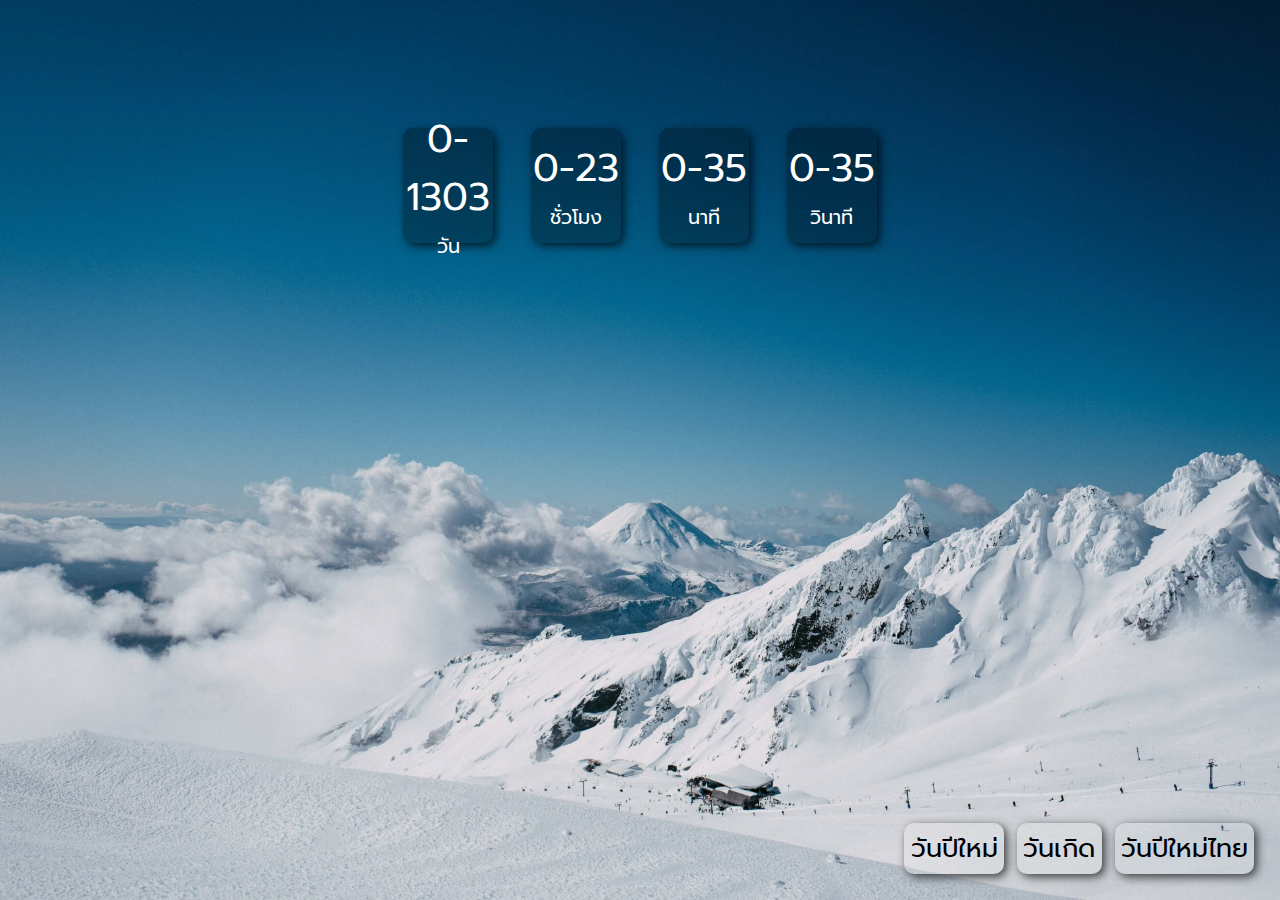
<file: javascript/workshop_1/index.html>
<!DOCTYPE html>
<html lang="en">
<head>
    <meta charset="UTF-8">
    <meta http-equiv="X-UA-Compatible" content="IE=edge">
    <meta name="viewport" content="width=device-width, initial-scale=1.0">
    <title>JS WORKSHOP : 1 COUNTDOWN</title>
    <link rel="stylesheet" href="./assets/css/style.css"/>
</head>
<body>
    <section id = "btn-sec">
        <div class="btn-list">
            <div class="btn" onclick="changeState('newyear')">
                <div class="btn-text">
                    วันปีใหม่
                </div>
            </div>
            <div class="btn" onclick="changeState('birthday')">
                <div class="btn-text">
                    วันเกิด
                </div>
            </div>
            <div class="btn" onclick="changeState('sonkarn')">
                <div class="btn-text">
                    วันปีใหม่ไทย
                </div>
            </div>
        </div>
    </section>
    <section id="content" class="hny">
        <div class="pad">
            <div class="box-time">
                <div class="num-time">
                    <div class="num-time-text" id="text-day">365</div>
                </div>
                <div class="unit">
                    <div class="unit-text">วัน</div>
                </div>
            </div>
            <div class="box-time">
                <div class="num-time">
                    <div class="num-time-text" id="text-hour">23</div>
                </div>
                <div class="unit">
                    <div class="unit-text">ชั่วโมง</div>
                </div>
            </div>
            <div class="box-time">
                <div class="num-time">
                    <div class="num-time-text" id="text-minute">59</div>
                </div>
                <div class="unit">
                    <div class="unit-text">นาที</div>
                </div>
            </div>
            <div class="box-time">
                <div class="num-time">
                    <div class="num-time-text" id="text-second">59</div>
                </div>
                <div class="unit">
                    <div class="unit-text">วินาที</div>
                </div>
            </div>
        </div>
    </section>
    <script type="text/javascript" src="./assets/js/script.js"></script>
</body>
</html>
</file>
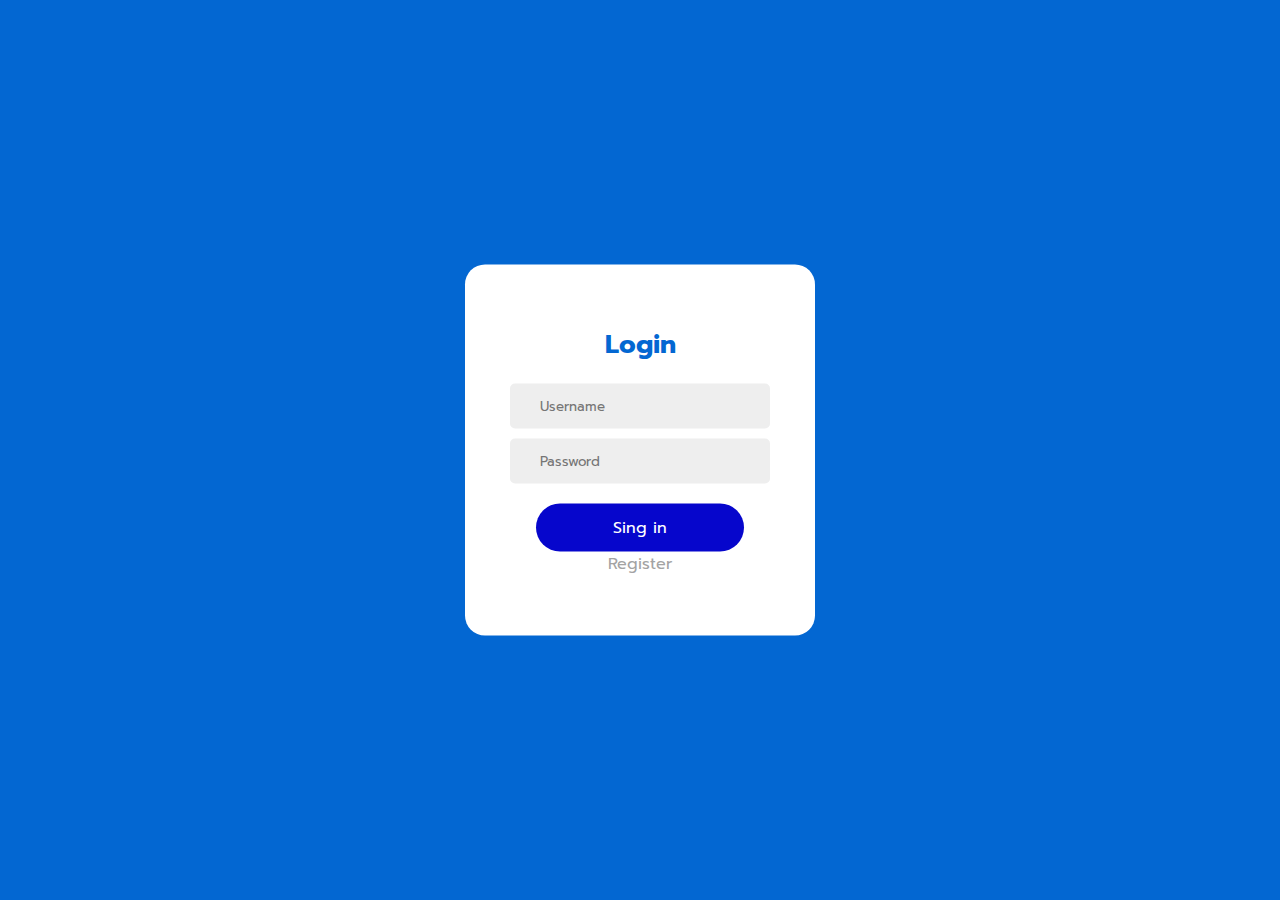
<file: javascript/workshop_2/sgin-in.html>
<!DOCTYPE html>
<html lang="en">
<head>
    <meta charset="UTF-8">
    <meta http-equiv="X-UA-Compatible" content="IE=edge">
    <meta name="viewport" content="width=device-width, initial-scale=1.0">
    <title>เข้าสู่ระบบ</title>
    <link rel="stylesheet" href="./assets/css/style-sign-in.css"/>
</head>
<body>

    <div class="pad">
        <div class="title">
          Login
        </div>
        
        
        <div class="form">
          <div class="input_field">
            <input type="text" placeholder="Username" class="input" id="usnInp">
          </div>
          <div class="input_field">
            <input type="password" placeholder="Password" class="input" id="pwdInp">
          </div>
          <div class="btn" onclick="authentication()">
            <a href="#" >Sing in</a>
          </div>
          <div class="rgt">
            <a href="sign-up.html" type="text">Register</a>
          </div>
        </div>
      </div>	
    
    <script type="text/javascript" src="./assets/js/script-sign-in.js"></script>
</body>
</html>
</file>
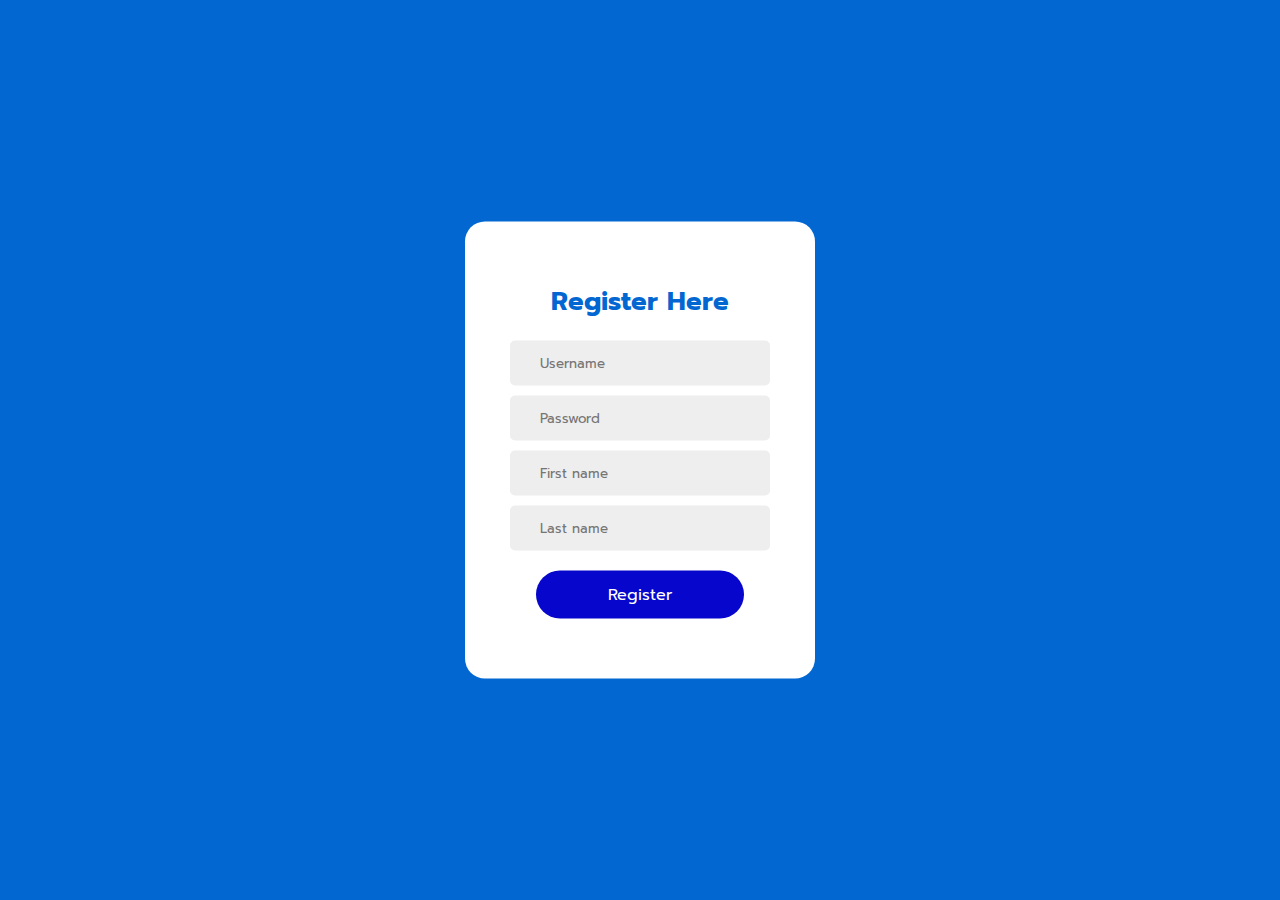
<file: javascript/workshop_2/sign-up.html>
<!DOCTYPE html>
<html lang="en">
<head>
    <meta charset="UTF-8">
    <meta http-equiv="X-UA-Compatible" content="IE=edge">
    <meta name="viewport" content="width=device-width, initial-scale=1.0">
    <title>สร้างบัญชี</title>
    <link rel="stylesheet" href="./assets/css/style-sign-up.css"/>
</head>
<body>
    <!-- //ช่องกรอก username id="inpUSN" type="text" -->
    <!-- //ช่องกรอก password id="inpPWD" type="password"
    //ช่องกรอก first name id="inpFNAME" type="text"
    //ช่องกรอก last name id="inpLNAME" type="text"
    //ปุ่ม สร้างบัญชี -->

    <!-- <div style="width: 100%;text-align:center;">
        <h1>สร้างบัญชี</h1>
        <div>
            <p style="text-align:center;color:#ff0000;" id="msgErr">username นี้ถูกใช้แล้ว</p>
            <label>Username: </label>
            <input id="inpUSN" type="text"/>
        </div>
        <div>
            <label>Password: </label>
            <input id="inpPWD" type="password"/>
        </div>
        <div>
            <label>first name: </label>
            <input id="inpFNAME" type="text"/>
        </div>
        <div>
            <label>last name: </label>
            <input id="inpLNAME" type="text"/>
        </div>
        <div>
            <button onclick="CreateAccount()">Create</button> 
        </div>
    </div> -->


    <div class="wrapper">
        <div class="title">
          Register Here
        </div>
        
        
        <div class="form">
            <p style="text-align:center;color:#ff0000;" id="msgErr">username นี้ถูกใช้แล้ว</p>
          <div class="input_field">
            <input type="text" placeholder="Username" class="input" id="inpUSN">
          </div>
          <div class="input_field">
            <input type="password" placeholder="Password" class="input" id="inpPWD">
          </div>
          <div class="input_field">
            <input type="text" placeholder="First name" class="input" id="inpFNAME">
          </div>
          <div class="input_field">
            <input type="text" placeholder="Last name" class="input" id="inpLNAME">
          </div>
          <div class="btn" onclick="CreateAccount()">
            <a href="#" >Register</a>
          </div>
        </div>
      </div>	




    <script type="text/javascript" src="./assets/js/axios.min.js"></script>
    <script type="text/javascript" src="./assets/js/script-sign-up.js"></script>
</body>
</html>
</file>
<file: javascript/workshop_1/assets/css/style.css>
@import url("https://fonts.googleapis.com/css2?family=Prompt&display=swap%27");
* {
  margin: 0;
  padding: 0;
  font-family: "Prompt", sans-serif;
}

#btn-sec {
  position: absolute;
  z-index: 2;
  width: 100%;
  bottom: 2vmax;
  right: 2vmax;
}
#btn-sec .btn-list {
  display: flex;
  flex-flow: row nowrap;
  justify-content: flex-end;
  gap: 1vmax;
}
#btn-sec .btn-list .btn {
  padding: 0.5vmax;
  border-radius: 10px;
  box-shadow: 3px 3px 10px rgba(0, 0, 0, 0.7);
  background-color: rgba(255, 255, 255, 0.2);
  cursor: pointer;
}
#btn-sec .btn-list .btn .btn-text {
  font-size: 2vmax;
}

#content {
  position: absolute;
  width: 100%;
  height: 100vh;
  background-color: red;
}
#content .pad {
  margin-top: 10vmax;
  display: flex;
  flex-flow: row wrap;
  justify-content: center;
  gap: 3vmax;
}
#content .pad .box-time {
  width: 7vmax;
  height: 9vmax;
  box-shadow: 3px 3px 10px rgba(0, 0, 0, 0.7);
  background-color: rgba(0, 0, 0, 0.3);
  border-radius: 10px;
  display: flex;
  flex-direction: column;
  justify-content: center;
  gap: 0.5vmax;
}
#content .pad .box-time .num-time {
  text-align: center;
}
#content .pad .box-time .num-time .num-time-text {
  color: #ffffff;
  font-size: 3vmax;
}
#content .pad .box-time .unit {
  text-align: center;
}
#content .pad .box-time .unit .unit-text {
  color: #ffffff;
  font-size: 1.5vmax;
}

.hny {
  background-image: url("../img/bg-01.jpg");
  background-size: cover;
  background-repeat: no-repeat;
  background-position: center;
}

.hbd {
  background-image: url("../img/bg-02.jpg");
  background-size: cover;
  background-repeat: no-repeat;
  background-position: center;
}

.sk {
  background-image: url("../img/90278.jpg");
  background-size: cover;
  background-repeat: no-repeat;
  background-position: center;
}

/*# sourceMappingURL=style.css.map */
</file>
<file: javascript/workshop_2/assets/css/style-sign-in.css>
@import url("https://fonts.googleapis.com/css2?family=Prompt&display=swap%27");
* {
  margin: 0;
  padding: 0;
  box-sizing: border-box;
  outline: none;
  text-decoration: none;
  font-family: "Prompt", sans-serif;
}

body {
  background: #0367d2;
}

.pad {
  max-width: 350px;
  width: 100%;
  height: auto;
  background: #fff;
  padding: 60px 45px;
  position: absolute;
  top: 50%;
  left: 50%;
  transform: translate(-50%, -50%);
  border-radius: 20px;
}
.pad .title {
  margin-bottom: 20px;
  text-align: center;
  font-size: 26px;
  font-weight: bold;
  color: #0367d2;
}
.pad .form .input_field {
  position: relative;
  margin-bottom: 10px;
}
.pad .form .input_field .input {
  width: 100%;
  padding: 12px;
  padding-left: 30px;
  border: none;
  background: #eeeeee;
  border-radius: 5px;
}
.pad .form .btn {
  width: 80%;
  margin: 20px auto 0;
  background: #0606cc;
  text-align: center;
  padding: 12px;
  border-radius: 25px;
  cursor: pointer;
}
.pad .form .btn a {
  color: rgb(255, 255, 255);
}
.pad .form .input_field i {
  position: absolute;
  top: 10px;
  left: 10px;
  font-size: 14px;
  color: #1d2120;
}
.pad .form .rgt {
  text-align: center;
}
.pad .form .rgt a {
  color: #a3a3a3;
}

/*# sourceMappingURL=style-sign-in.css.map */
</file>
<file: javascript/workshop_2/assets/css/style-sign-up.css>
@import url("https://fonts.googleapis.com/css2?family=Prompt&display=swap%27");
* {
  margin: 0;
  padding: 0;
  box-sizing: border-box;
  outline: none;
  text-decoration: none;
  font-family: "Prompt", sans-serif;
}

body {
  background: #0367d2;
}

.wrapper {
  max-width: 350px;
  width: 100%;
  height: auto;
  background: #fff;
  padding: 60px 45px;
  position: absolute;
  top: 50%;
  left: 50%;
  transform: translate(-50%, -50%);
  border-radius: 20px;
}
.wrapper .title {
  margin-bottom: 20px;
  text-align: center;
  font-size: 26px;
  font-weight: bold;
  color: #0367d2;
}
.wrapper .form .input_field {
  position: relative;
  margin-bottom: 10px;
}
.wrapper .form .input_field .input {
  width: 100%;
  padding: 12px;
  padding-left: 30px;
  border: none;
  background: #eeeeee;
  border-radius: 5px;
}
.wrapper .form .btn {
  width: 80%;
  margin: 20px auto 0;
  background: #0606cc;
  text-align: center;
  padding: 12px;
  border-radius: 25px;
  cursor: pointer;
}
.wrapper .form .btn a {
  color: #fff;
}
.wrapper .form .input_field i {
  position: absolute;
  top: 10px;
  left: 10px;
  font-size: 14px;
  color: #1d2120;
}

/*# sourceMappingURL=style-sign-up.css.map */
</file>
